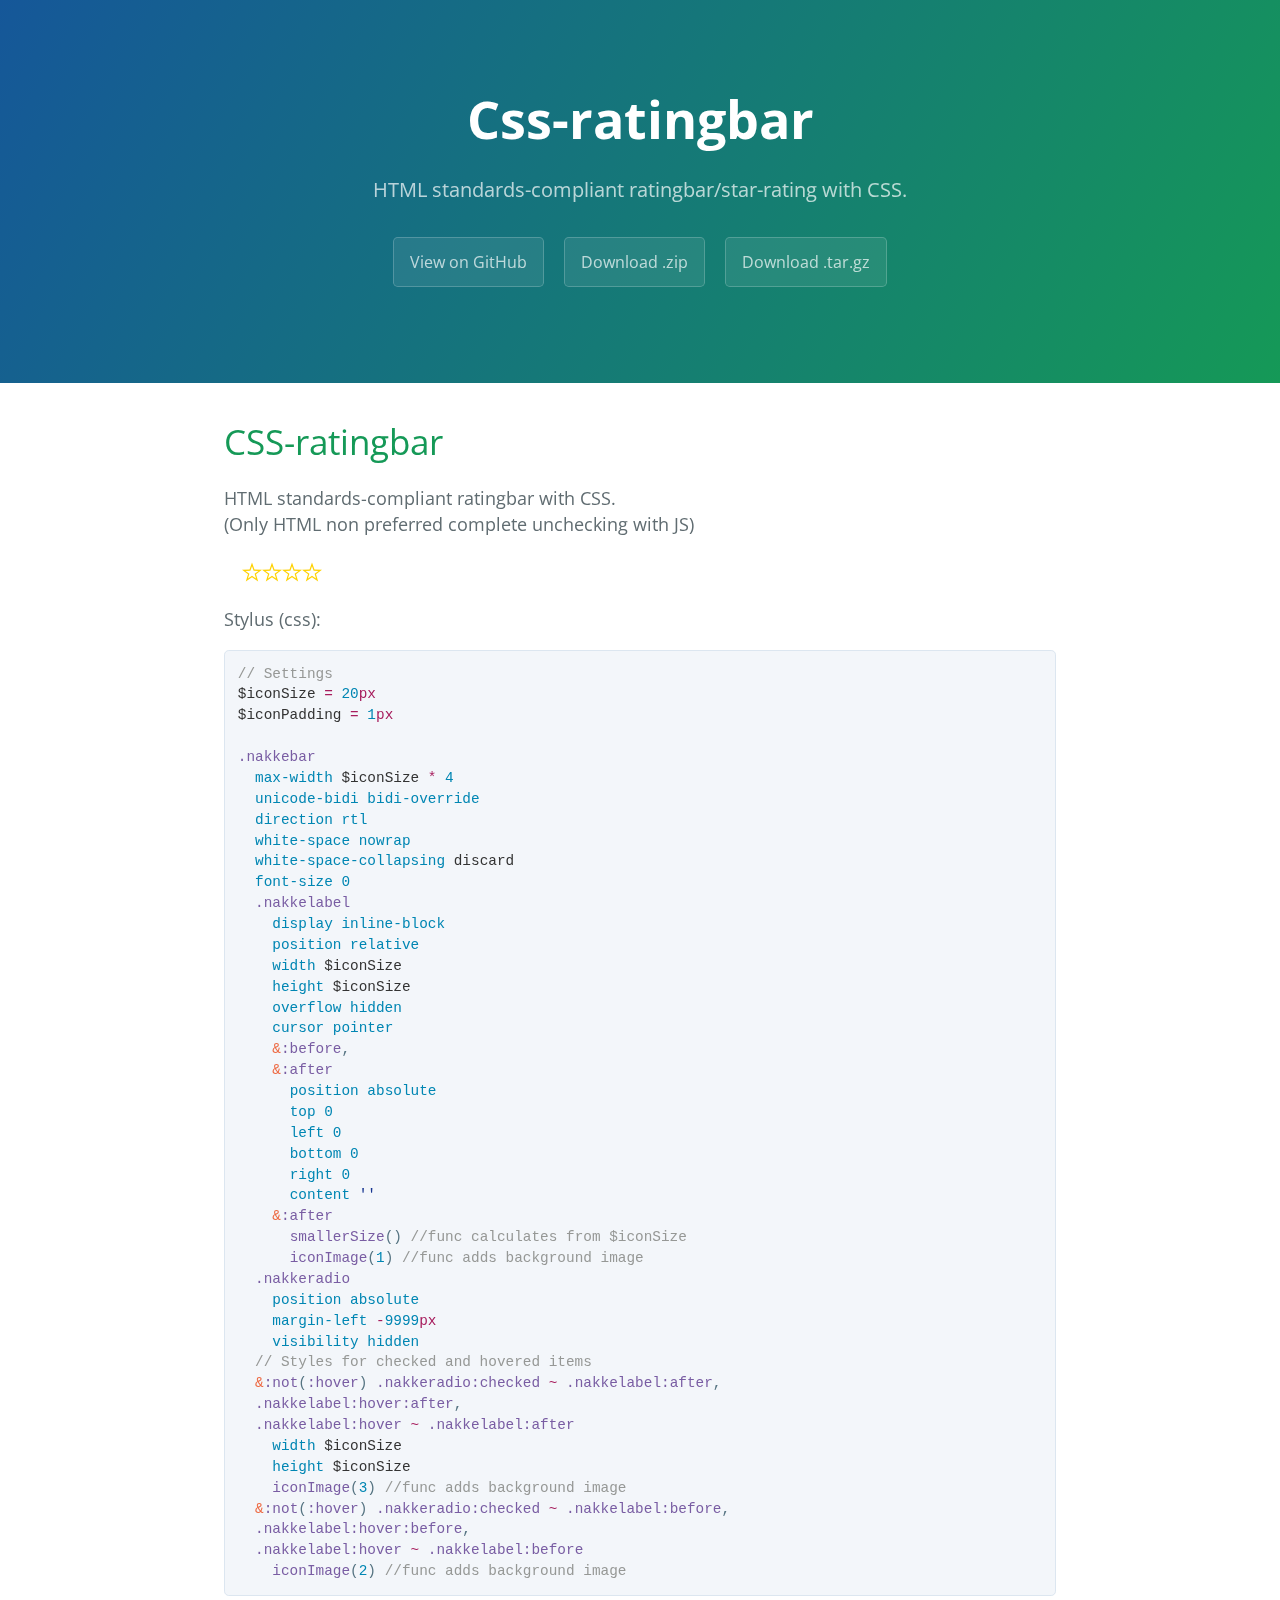
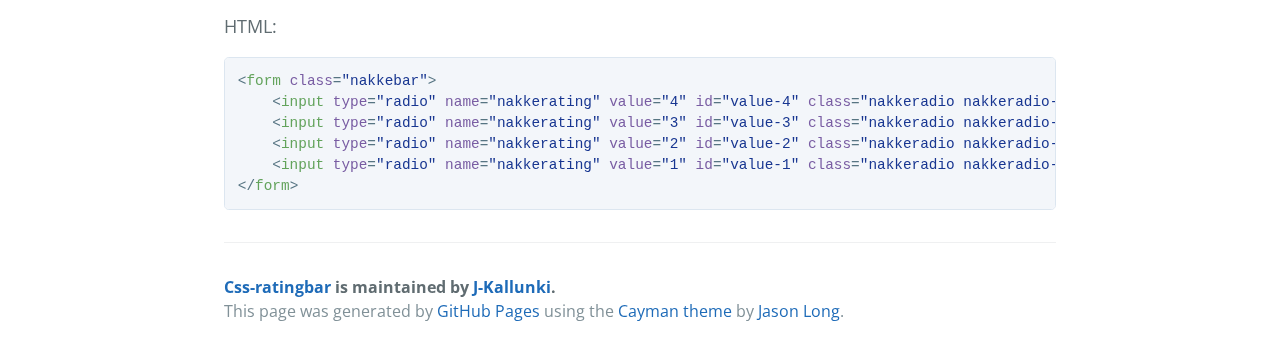
<file: index.html>
<!DOCTYPE html>
<html lang="en-us">
  <head>
    <meta charset="UTF-8">
    <title>Css-ratingbar by J-Kallunki</title>
    <meta name="viewport" content="width=device-width, initial-scale=1">
    <link rel="stylesheet" type="text/css" href="stylesheets/normalize.css" media="screen">
    <link href='https://fonts.googleapis.com/css?family=Open+Sans:400,700' rel='stylesheet' type='text/css'>
    <link rel="stylesheet" type="text/css" href="stylesheets/stylesheet.css" media="screen">
    <link rel="stylesheet" type="text/css" href="stylesheets/github-light.css" media="screen">
    <style type="text/css">
      .nakkebar {
  max-width: 80px;
  unicode-bidi: bidi-override;
  direction: rtl;
  white-space: nowrap;
  white-space-collapsing: discard;
  font-size: 0;
}
.nakkebar .nakkelabel {
  display: inline-block;
  position: relative;
  width: 20px;
  height: 20px;
  overflow: hidden;
  cursor: pointer;
}
.nakkebar .nakkelabel:before,
.nakkebar .nakkelabel:after {
  position: absolute;
  top: 0;
  left: 0;
  bottom: 0;
  right: 0;
  content: '';
}
.nakkebar .nakkelabel:after {
  width: 18px;
  height: 18px;
  padding: 1px;
  background-size: contain;
  background-image: url("data:image/svg+xml,%3Csvg xmlns='http://www.w3.org/2000/svg' viewBox='0 0 512 512' fill='%23FFD203'%3E%3Cpath d='M512,198.52l-192.709-3.924L255.995,12.524l-63.288,182.071L0,198.52l153.599,116.463L97.781,499.476l158.214-110.103l158.229,110.103l-55.831-184.493L512,198.52z M359.202,423.764L255.994,351.94l-103.207,71.823l36.414-120.35L89.003,227.448l125.708-2.566l41.292-118.773l41.283,118.773l125.699,2.566l-100.2,75.967L359.202,423.764z'/%3E%3C/svg%3E");
}
.nakkebar .nakkeradio {
  position: absolute;
  margin-left: -9999px;
  visibility: hidden;
}
.nakkebar:not(:hover) .nakkeradio:checked ~ .nakkelabel:after,
.nakkebar .nakkelabel:hover:after,
.nakkebar .nakkelabel:hover ~ .nakkelabel:after {
  width: 20px;
  height: 20px;
  background-size: contain;
  background-image: url("data:image/svg+xml,%3Csvg xmlns='http://www.w3.org/2000/svg' viewBox='0 0 512 512' fill='%23FFD203'%3E%3Cpolygon points='256,389.375 97.781,499.477 153.601,314.977 0,198.523 192.71,194.59 256,12.523 319.297,194.59 512,198.523 358.399,314.977 414.226,499.477'/%3E%3C/svg%3E");
}
.nakkebar:not(:hover) .nakkeradio:checked ~ .nakkelabel:before,
.nakkebar .nakkelabel:hover:before,
.nakkebar .nakkelabel:hover ~ .nakkelabel:before {
  background-size: contain;
  background-image: url("data:image/svg+xml,%3Csvg xmlns='http://www.w3.org/2000/svg' viewBox='0 0 512 512' fill='%23E8720C'%3E%3Cpolygon points='256,389.375 97.781,499.477 153.601,314.977 0,198.523 192.71,194.59 256,12.523 319.297,194.59 512,198.523 358.399,314.977 414.226,499.477'/%3E%3C/svg%3E");
}
.nakkebar {
  margin: 24px 18px;
}

    </style>
  </head>
  <body>
    <section class="page-header">
      <h1 class="project-name">Css-ratingbar</h1>
      <h2 class="project-tagline">HTML standards-compliant ratingbar/star-rating with CSS.</h2>
      <a href="https://github.com/J-Kallunki/css-ratingbar" class="btn">View on GitHub</a>
      <a href="https://github.com/J-Kallunki/css-ratingbar/zipball/master" class="btn">Download .zip</a>
      <a href="https://github.com/J-Kallunki/css-ratingbar/tarball/master" class="btn">Download .tar.gz</a>
    </section>

    <section class="main-content">
      <h1>
<a id="css-ratingbar" class="anchor" href="#css-ratingbar" aria-hidden="true"><span aria-hidden="true" class="octicon octicon-link"></span></a>CSS-ratingbar</h1>

<p>HTML standards-compliant ratingbar with CSS. <br/>(Only HTML non preferred complete unchecking with JS)  </p>

  <form class="nakkebar">
    <input type="radio" name="nakkerating" value="0" id="value-4" class="nakkeradio nakkeradio-4"><label for="value-4" class="nakkelabel">0</label>
    <input type="radio" name="nakkerating" value="3" id="value-3" class="nakkeradio nakkeradio-3"><label for="value-3" class="nakkelabel">3</label>
    <input type="radio" name="nakkerating" value="2" id="value-2" class="nakkeradio nakkeradio-2"><label for="value-2" class="nakkelabel">2</label>
    <input type="radio" name="nakkerating" value="1" id="value-1" class="nakkeradio nakkeradio-1"><label for="value-1" class="nakkelabel">1</label>
  </form>

<p>Stylus (css):</p>

<div class="highlight highlight-source-stylus"><pre><span class="pl-c">// Settings</span>
<span class="pl-smi">$iconSize</span> <span class="pl-k">=</span> <span class="pl-c1">20<span class="pl-k">px</span></span>
<span class="pl-smi">$iconPadding</span> <span class="pl-k">=</span> <span class="pl-c1">1<span class="pl-k">px</span></span>

<span class="pl-e">.nakkebar</span>
  <span class="pl-c1">max-width</span> <span class="pl-smi">$iconSize</span> <span class="pl-k">*</span> <span class="pl-c1">4</span>
  <span class="pl-c1">unicode-bidi</span> <span class="pl-c1">bidi-override</span>
  <span class="pl-c1">direction</span> <span class="pl-c1">rtl</span>
  <span class="pl-c1">white-space</span> <span class="pl-c1">nowrap</span>
  <span class="pl-c1">white-space-collapsing</span> <span class="pl-smi">discard</span>
  <span class="pl-c1">font-size</span> <span class="pl-c1">0</span>
  <span class="pl-e">.nakkelabel</span>
    <span class="pl-c1">display</span> <span class="pl-c1">inline-block</span>
    <span class="pl-c1">position</span> <span class="pl-c1">relative</span>
    <span class="pl-c1">width</span> <span class="pl-smi">$iconSize</span>
    <span class="pl-c1">height</span> <span class="pl-smi">$iconSize</span>
    <span class="pl-c1">overflow</span> <span class="pl-c1">hidden</span>
    <span class="pl-c1">cursor</span> <span class="pl-c1">pointer</span>
    <span class="pl-v">&amp;</span><span class="pl-e">:before</span>,
    <span class="pl-v">&amp;</span><span class="pl-e">:after</span>
      <span class="pl-c1">position</span> <span class="pl-c1">absolute</span>
      <span class="pl-c1">top</span> <span class="pl-c1">0</span>
      <span class="pl-c1">left</span> <span class="pl-c1">0</span>
      <span class="pl-c1">bottom</span> <span class="pl-c1">0</span>
      <span class="pl-c1">right</span> <span class="pl-c1">0</span>
      <span class="pl-c1">content</span> <span class="pl-s">''</span>
    <span class="pl-v">&amp;</span><span class="pl-e">:after</span>
      <span class="pl-e">smallerSize</span>() <span class="pl-c">//func calculates from $iconSize</span>
      <span class="pl-e">iconImage</span>(<span class="pl-c1">1</span>) <span class="pl-c">//func adds background image</span>
  <span class="pl-e">.nakkeradio</span>
    <span class="pl-c1">position</span> <span class="pl-c1">absolute</span>
    <span class="pl-c1">margin-left</span> <span class="pl-k">-</span><span class="pl-c1">9999<span class="pl-k">px</span></span>
    <span class="pl-c1">visibility</span> <span class="pl-c1">hidden</span>
  <span class="pl-c">// Styles for checked and hovered items</span>
  <span class="pl-v">&amp;</span><span class="pl-e">:not</span>(<span class="pl-e">:hover</span>)<span class="pl-e"> </span><span class="pl-e">.nakkeradio</span><span class="pl-e">:checked</span><span class="pl-e"> </span><span class="pl-k">~</span><span class="pl-e"> </span><span class="pl-e">.nakkelabel</span><span class="pl-e">:after</span>,
  <span class="pl-e">.nakkelabel</span><span class="pl-e">:hover</span><span class="pl-e">:after</span>,
  <span class="pl-e">.nakkelabel</span><span class="pl-e">:hover</span><span class="pl-e"> </span><span class="pl-k">~</span><span class="pl-e"> </span><span class="pl-e">.nakkelabel</span><span class="pl-e">:after</span>
    <span class="pl-c1">width</span> <span class="pl-smi">$iconSize</span>
    <span class="pl-c1">height</span> <span class="pl-smi">$iconSize</span>
    <span class="pl-e">iconImage</span>(<span class="pl-c1">3</span>) <span class="pl-c">//func adds background image</span>
  <span class="pl-v">&amp;</span><span class="pl-e">:not</span>(<span class="pl-e">:hover</span>)<span class="pl-e"> </span><span class="pl-e">.nakkeradio</span><span class="pl-e">:checked</span><span class="pl-e"> </span><span class="pl-k">~</span><span class="pl-e"> </span><span class="pl-e">.nakkelabel</span><span class="pl-e">:before</span>,
  <span class="pl-e">.nakkelabel</span><span class="pl-e">:hover</span><span class="pl-e">:before</span>,
  <span class="pl-e">.nakkelabel</span><span class="pl-e">:hover</span><span class="pl-e"> </span><span class="pl-k">~</span><span class="pl-e"> </span><span class="pl-e">.nakkelabel</span><span class="pl-e">:before</span>
    <span class="pl-e">iconImage</span>(<span class="pl-c1">2</span>) <span class="pl-c">//func adds background image</span></pre></div>

<p>HTML:</p>

<div class="highlight highlight-text-html-basic"><pre>&lt;<span class="pl-ent">form</span> <span class="pl-e">class</span>=<span class="pl-s"><span class="pl-pds">"</span>nakkebar<span class="pl-pds">"</span></span>&gt;
    &lt;<span class="pl-ent">input</span> <span class="pl-e">type</span>=<span class="pl-s"><span class="pl-pds">"</span>radio<span class="pl-pds">"</span></span> <span class="pl-e">name</span>=<span class="pl-s"><span class="pl-pds">"</span>nakkerating<span class="pl-pds">"</span></span> <span class="pl-e">value</span>=<span class="pl-s"><span class="pl-pds">"</span>4<span class="pl-pds">"</span></span> <span class="pl-e">id</span>=<span class="pl-s"><span class="pl-pds">"</span>value-4<span class="pl-pds">"</span></span> <span class="pl-e">class</span>=<span class="pl-s"><span class="pl-pds">"</span>nakkeradio nakkeradio-4<span class="pl-pds">"</span></span>&gt;&lt;<span class="pl-ent">label</span> <span class="pl-e">for</span>=<span class="pl-s"><span class="pl-pds">"</span>value-4<span class="pl-pds">"</span></span> <span class="pl-e">class</span>=<span class="pl-s"><span class="pl-pds">"</span>nakkelabel<span class="pl-pds">"</span></span>&gt;4&lt;/<span class="pl-ent">label</span>&gt;
    &lt;<span class="pl-ent">input</span> <span class="pl-e">type</span>=<span class="pl-s"><span class="pl-pds">"</span>radio<span class="pl-pds">"</span></span> <span class="pl-e">name</span>=<span class="pl-s"><span class="pl-pds">"</span>nakkerating<span class="pl-pds">"</span></span> <span class="pl-e">value</span>=<span class="pl-s"><span class="pl-pds">"</span>3<span class="pl-pds">"</span></span> <span class="pl-e">id</span>=<span class="pl-s"><span class="pl-pds">"</span>value-3<span class="pl-pds">"</span></span> <span class="pl-e">class</span>=<span class="pl-s"><span class="pl-pds">"</span>nakkeradio nakkeradio-3<span class="pl-pds">"</span></span>&gt;&lt;<span class="pl-ent">label</span> <span class="pl-e">for</span>=<span class="pl-s"><span class="pl-pds">"</span>value-3<span class="pl-pds">"</span></span> <span class="pl-e">class</span>=<span class="pl-s"><span class="pl-pds">"</span>nakkelabel<span class="pl-pds">"</span></span>&gt;3&lt;/<span class="pl-ent">label</span>&gt;
    &lt;<span class="pl-ent">input</span> <span class="pl-e">type</span>=<span class="pl-s"><span class="pl-pds">"</span>radio<span class="pl-pds">"</span></span> <span class="pl-e">name</span>=<span class="pl-s"><span class="pl-pds">"</span>nakkerating<span class="pl-pds">"</span></span> <span class="pl-e">value</span>=<span class="pl-s"><span class="pl-pds">"</span>2<span class="pl-pds">"</span></span> <span class="pl-e">id</span>=<span class="pl-s"><span class="pl-pds">"</span>value-2<span class="pl-pds">"</span></span> <span class="pl-e">class</span>=<span class="pl-s"><span class="pl-pds">"</span>nakkeradio nakkeradio-2<span class="pl-pds">"</span></span>&gt;&lt;<span class="pl-ent">label</span> <span class="pl-e">for</span>=<span class="pl-s"><span class="pl-pds">"</span>value-2<span class="pl-pds">"</span></span> <span class="pl-e">class</span>=<span class="pl-s"><span class="pl-pds">"</span>nakkelabel<span class="pl-pds">"</span></span>&gt;2&lt;/<span class="pl-ent">label</span>&gt;
    &lt;<span class="pl-ent">input</span> <span class="pl-e">type</span>=<span class="pl-s"><span class="pl-pds">"</span>radio<span class="pl-pds">"</span></span> <span class="pl-e">name</span>=<span class="pl-s"><span class="pl-pds">"</span>nakkerating<span class="pl-pds">"</span></span> <span class="pl-e">value</span>=<span class="pl-s"><span class="pl-pds">"</span>1<span class="pl-pds">"</span></span> <span class="pl-e">id</span>=<span class="pl-s"><span class="pl-pds">"</span>value-1<span class="pl-pds">"</span></span> <span class="pl-e">class</span>=<span class="pl-s"><span class="pl-pds">"</span>nakkeradio nakkeradio-1<span class="pl-pds">"</span></span>&gt;&lt;<span class="pl-ent">label</span> <span class="pl-e">for</span>=<span class="pl-s"><span class="pl-pds">"</span>value-1<span class="pl-pds">"</span></span> <span class="pl-e">class</span>=<span class="pl-s"><span class="pl-pds">"</span>nakkelabel<span class="pl-pds">"</span></span>&gt;1&lt;/<span class="pl-ent">label</span>&gt;
&lt;/<span class="pl-ent">form</span>&gt;</pre></div>

      <footer class="site-footer">
        <span class="site-footer-owner"><a href="https://github.com/J-Kallunki/css-ratingbar">Css-ratingbar</a> is maintained by <a href="https://github.com/J-Kallunki">J-Kallunki</a>.</span>

        <span class="site-footer-credits">This page was generated by <a href="https://pages.github.com">GitHub Pages</a> using the <a href="https://github.com/jasonlong/cayman-theme">Cayman theme</a> by <a href="https://twitter.com/jasonlong">Jason Long</a>.</span>
      </footer>

    </section>

  <script>
        // Simple script to demonstrate non-html method of unchecking value
    var allRadios = document.getElementsByName('nakkerating'),
      allRadiosL = allRadios.length,
      setRadio;
    for(i = 0; i < allRadiosL; i++){
        allRadios[i].onclick = function() {
            if(setRadio == this){
                this.checked = false;
                setRadio = null;
            }else{
                setRadio = this;
            }
        };
    }
  </script>
  </body>
</html>
</file>
<file: stylesheets/stylesheet.css>
* {
  box-sizing: border-box; }

body {
  padding: 0;
  margin: 0;
  font-family: "Open Sans", "Helvetica Neue", Helvetica, Arial, sans-serif;
  font-size: 16px;
  line-height: 1.5;
  color: #606c71; }

a {
  color: #1e6bb8;
  text-decoration: none; }
  a:hover {
    text-decoration: underline; }

.btn {
  display: inline-block;
  margin-bottom: 1rem;
  color: rgba(255, 255, 255, 0.7);
  background-color: rgba(255, 255, 255, 0.08);
  border-color: rgba(255, 255, 255, 0.2);
  border-style: solid;
  border-width: 1px;
  border-radius: 0.3rem;
  transition: color 0.2s, background-color 0.2s, border-color 0.2s; }
  .btn + .btn {
    margin-left: 1rem; }

.btn:hover {
  color: rgba(255, 255, 255, 0.8);
  text-decoration: none;
  background-color: rgba(255, 255, 255, 0.2);
  border-color: rgba(255, 255, 255, 0.3); }

@media screen and (min-width: 64em) {
  .btn {
    padding: 0.75rem 1rem; } }

@media screen and (min-width: 42em) and (max-width: 64em) {
  .btn {
    padding: 0.6rem 0.9rem;
    font-size: 0.9rem; } }

@media screen and (max-width: 42em) {
  .btn {
    display: block;
    width: 100%;
    padding: 0.75rem;
    font-size: 0.9rem; }
    .btn + .btn {
      margin-top: 1rem;
      margin-left: 0; } }

.page-header {
  color: #fff;
  text-align: center;
  background-color: #159957;
  background-image: linear-gradient(120deg, #155799, #159957); }

@media screen and (min-width: 64em) {
  .page-header {
    padding: 5rem 6rem; } }

@media screen and (min-width: 42em) and (max-width: 64em) {
  .page-header {
    padding: 3rem 4rem; } }

@media screen and (max-width: 42em) {
  .page-header {
    padding: 2rem 1rem; } }

.project-name {
  margin-top: 0;
  margin-bottom: 0.1rem; }

@media screen and (min-width: 64em) {
  .project-name {
    font-size: 3.25rem; } }

@media screen and (min-width: 42em) and (max-width: 64em) {
  .project-name {
    font-size: 2.25rem; } }

@media screen and (max-width: 42em) {
  .project-name {
    font-size: 1.75rem; } }

.project-tagline {
  margin-bottom: 2rem;
  font-weight: normal;
  opacity: 0.7; }

@media screen and (min-width: 64em) {
  .project-tagline {
    font-size: 1.25rem; } }

@media screen and (min-width: 42em) and (max-width: 64em) {
  .project-tagline {
    font-size: 1.15rem; } }

@media screen and (max-width: 42em) {
  .project-tagline {
    font-size: 1rem; } }

.main-content :first-child {
  margin-top: 0; }
.main-content img {
  max-width: 100%; }
.main-content h1, .main-content h2, .main-content h3, .main-content h4, .main-content h5, .main-content h6 {
  margin-top: 2rem;
  margin-bottom: 1rem;
  font-weight: normal;
  color: #159957; }
.main-content p {
  margin-bottom: 1em; }
.main-content code {
  padding: 2px 4px;
  font-family: Consolas, "Liberation Mono", Menlo, Courier, monospace;
  font-size: 0.9rem;
  color: #383e41;
  background-color: #f3f6fa;
  border-radius: 0.3rem; }
.main-content pre {
  padding: 0.8rem;
  margin-top: 0;
  margin-bottom: 1rem;
  font: 1rem Consolas, "Liberation Mono", Menlo, Courier, monospace;
  color: #567482;
  word-wrap: normal;
  background-color: #f3f6fa;
  border: solid 1px #dce6f0;
  border-radius: 0.3rem; }
  .main-content pre > code {
    padding: 0;
    margin: 0;
    font-size: 0.9rem;
    color: #567482;
    word-break: normal;
    white-space: pre;
    background: transparent;
    border: 0; }
.main-content .highlight {
  margin-bottom: 1rem; }
  .main-content .highlight pre {
    margin-bottom: 0;
    word-break: normal; }
.main-content .highlight pre, .main-content pre {
  padding: 0.8rem;
  overflow: auto;
  font-size: 0.9rem;
  line-height: 1.45;
  border-radius: 0.3rem; }
.main-content pre code, .main-content pre tt {
  display: inline;
  max-width: initial;
  padding: 0;
  margin: 0;
  overflow: initial;
  line-height: inherit;
  word-wrap: normal;
  background-color: transparent;
  border: 0; }
  .main-content pre code:before, .main-content pre code:after, .main-content pre tt:before, .main-content pre tt:after {
    content: normal; }
.main-content ul, .main-content ol {
  margin-top: 0; }
.main-content blockquote {
  padding: 0 1rem;
  margin-left: 0;
  color: #819198;
  border-left: 0.3rem solid #dce6f0; }
  .main-content blockquote > :first-child {
    margin-top: 0; }
  .main-content blockquote > :last-child {
    margin-bottom: 0; }
.main-content table {
  display: block;
  width: 100%;
  overflow: auto;
  word-break: normal;
  word-break: keep-all; }
  .main-content table th {
    font-weight: bold; }
  .main-content table th, .main-content table td {
    padding: 0.5rem 1rem;
    border: 1px solid #e9ebec; }
.main-content dl {
  padding: 0; }
  .main-content dl dt {
    padding: 0;
    margin-top: 1rem;
    font-size: 1rem;
    font-weight: bold; }
  .main-content dl dd {
    padding: 0;
    margin-bottom: 1rem; }
.main-content hr {
  height: 2px;
  padding: 0;
  margin: 1rem 0;
  background-color: #eff0f1;
  border: 0; }

@media screen and (min-width: 64em) {
  .main-content {
    max-width: 64rem;
    padding: 2rem 6rem;
    margin: 0 auto;
    font-size: 1.1rem; } }

@media screen and (min-width: 42em) and (max-width: 64em) {
  .main-content {
    padding: 2rem 4rem;
    font-size: 1.1rem; } }

@media screen and (max-width: 42em) {
  .main-content {
    padding: 2rem 1rem;
    font-size: 1rem; } }

.site-footer {
  padding-top: 2rem;
  margin-top: 2rem;
  border-top: solid 1px #eff0f1; }

.site-footer-owner {
  display: block;
  font-weight: bold; }

.site-footer-credits {
  color: #819198; }

@media screen and (min-width: 64em) {
  .site-footer {
    font-size: 1rem; } }

@media screen and (min-width: 42em) and (max-width: 64em) {
  .site-footer {
    font-size: 1rem; } }

@media screen and (max-width: 42em) {
  .site-footer {
    font-size: 0.9rem; } }
</file>
<file: stylesheets/github-light.css>
/*
The MIT License (MIT)

Copyright (c) 2016 GitHub, Inc.

Permission is hereby granted, free of charge, to any person obtaining a copy
of this software and associated documentation files (the "Software"), to deal
in the Software without restriction, including without limitation the rights
to use, copy, modify, merge, publish, distribute, sublicense, and/or sell
copies of the Software, and to permit persons to whom the Software is
furnished to do so, subject to the following conditions:

The above copyright notice and this permission notice shall be included in all
copies or substantial portions of the Software.

THE SOFTWARE IS PROVIDED "AS IS", WITHOUT WARRANTY OF ANY KIND, EXPRESS OR
IMPLIED, INCLUDING BUT NOT LIMITED TO THE WARRANTIES OF MERCHANTABILITY,
FITNESS FOR A PARTICULAR PURPOSE AND NONINFRINGEMENT. IN NO EVENT SHALL THE
AUTHORS OR COPYRIGHT HOLDERS BE LIABLE FOR ANY CLAIM, DAMAGES OR OTHER
LIABILITY, WHETHER IN AN ACTION OF CONTRACT, TORT OR OTHERWISE, ARISING FROM,
OUT OF OR IN CONNECTION WITH THE SOFTWARE OR THE USE OR OTHER DEALINGS IN THE
SOFTWARE.

*/

.pl-c /* comment */ {
  color: #969896;
}

.pl-c1 /* constant, variable.other.constant, support, meta.property-name, support.constant, support.variable, meta.module-reference, markup.raw, meta.diff.header */,
.pl-s .pl-v /* string variable */ {
  color: #0086b3;
}

.pl-e /* entity */,
.pl-en /* entity.name */ {
  color: #795da3;
}

.pl-smi /* variable.parameter.function, storage.modifier.package, storage.modifier.import, storage.type.java, variable.other */,
.pl-s .pl-s1 /* string source */ {
  color: #333;
}

.pl-ent /* entity.name.tag */ {
  color: #63a35c;
}

.pl-k /* keyword, storage, storage.type */ {
  color: #a71d5d;
}

.pl-s /* string */,
.pl-pds /* punctuation.definition.string, string.regexp.character-class */,
.pl-s .pl-pse .pl-s1 /* string punctuation.section.embedded source */,
.pl-sr /* string.regexp */,
.pl-sr .pl-cce /* string.regexp constant.character.escape */,
.pl-sr .pl-sre /* string.regexp source.ruby.embedded */,
.pl-sr .pl-sra /* string.regexp string.regexp.arbitrary-repitition */ {
  color: #183691;
}

.pl-v /* variable */ {
  color: #ed6a43;
}

.pl-id /* invalid.deprecated */ {
  color: #b52a1d;
}

.pl-ii /* invalid.illegal */ {
  color: #f8f8f8;
  background-color: #b52a1d;
}

.pl-sr .pl-cce /* string.regexp constant.character.escape */ {
  font-weight: bold;
  color: #63a35c;
}

.pl-ml /* markup.list */ {
  color: #693a17;
}

.pl-mh /* markup.heading */,
.pl-mh .pl-en /* markup.heading entity.name */,
.pl-ms /* meta.separator */ {
  font-weight: bold;
  color: #1d3e81;
}

.pl-mq /* markup.quote */ {
  color: #008080;
}

.pl-mi /* markup.italic */ {
  font-style: italic;
  color: #333;
}

.pl-mb /* markup.bold */ {
  font-weight: bold;
  color: #333;
}

.pl-md /* markup.deleted, meta.diff.header.from-file */ {
  color: #bd2c00;
  background-color: #ffecec;
}

.pl-mi1 /* markup.inserted, meta.diff.header.to-file */ {
  color: #55a532;
  background-color: #eaffea;
}

.pl-mdr /* meta.diff.range */ {
  font-weight: bold;
  color: #795da3;
}

.pl-mo /* meta.output */ {
  color: #1d3e81;
}
</file>
